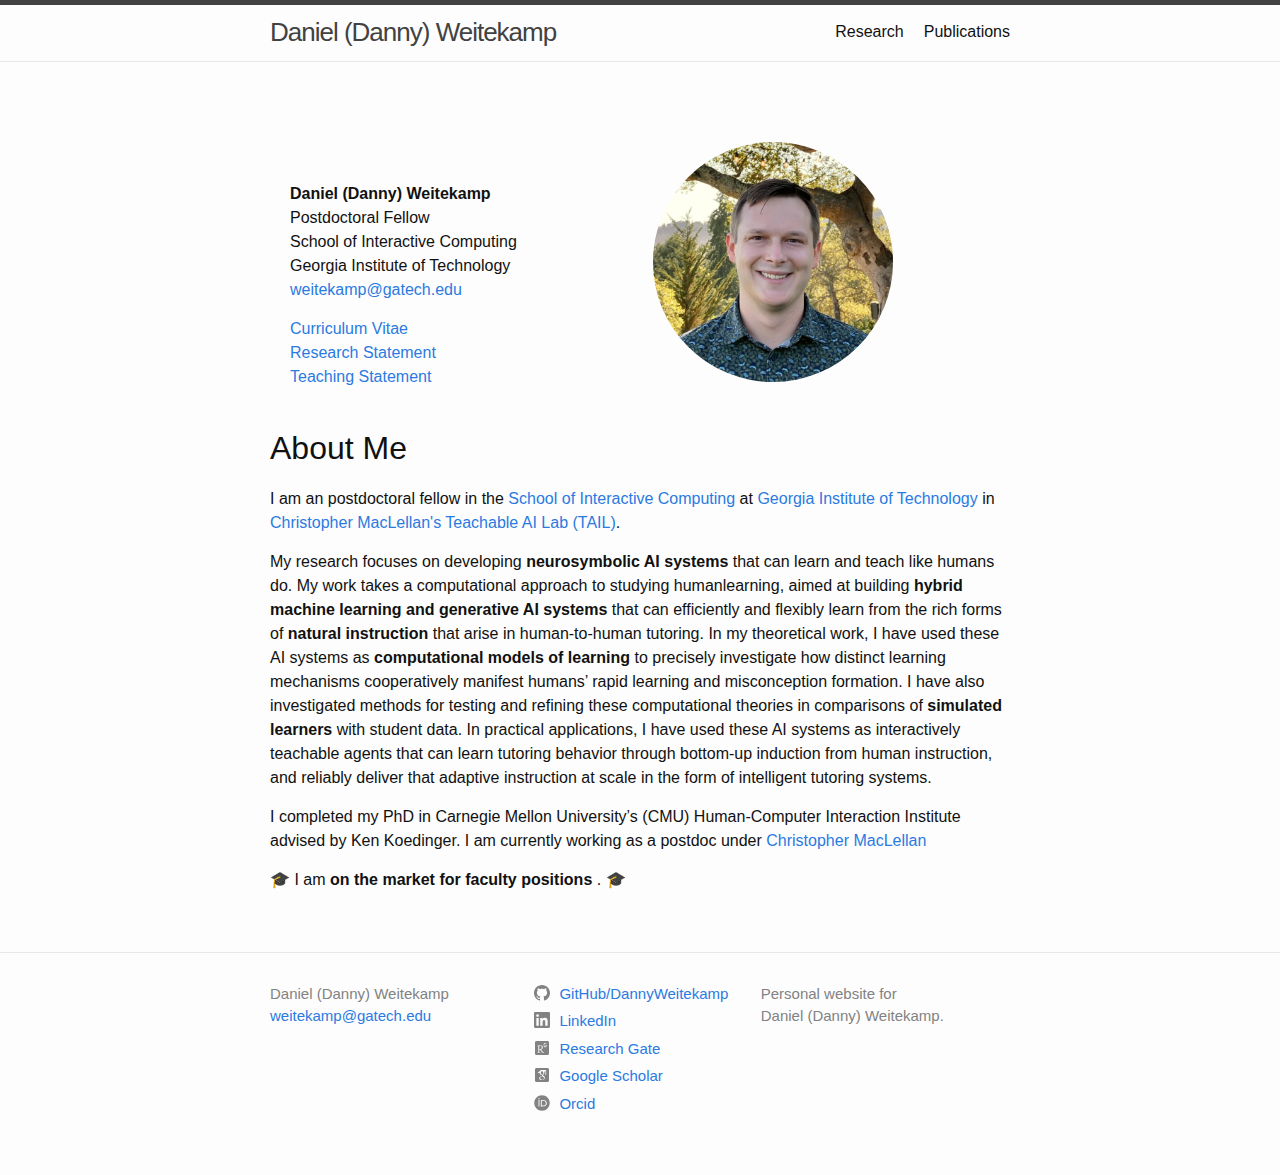
<file: index.html>
<!DOCTYPE html>
<html lang="en">

<head>
    <meta charset="utf-8">
    <meta http-equiv="X-UA-Compatible" content="IE=edge">
    <meta name="viewport" content="width=device-width, initial-scale=1">
    <!-- Begin Jekyll SEO tag v2.8.0 -->
    <title>Daniel (Danny) Weitekamp | Personal website for Daniel (Danny) Weitekamp.</title>
    <meta name="generator" content="Jekyll v3.10.0" />
    <meta property="og:title" content="Daniel (Danny) Weitekamp" />
    <meta property="og:locale" content="en_US" />
    <meta name="description" content="Personal website for Daniel (Danny) Weitekamp." />
    <meta property="og:description" content="Personal website for Daniel (Danny) Weitekamp." />
    <link rel="canonical" href="https://dweitekamp.com/" />
    <meta property="og:url" content="https://dweitekamp.com/" />
    <meta property="og:site_name" content="Daniel (Danny) Weitekamp" />
    <meta property="og:type" content="website" />
    <meta property="og:image" content="https://dweitekamp.com/personal/danny_profile.jpg" />
    <meta name="twitter:card" content="summary" />
    <meta property="twitter:title" content="Daniel (Danny) Weitekamp" />
    <script type="application/ld+json">
    { "@context": "https://schema.org", "@type": "WebSite", "description": "Personal website for Daniel (Danny) Weitekamp.", "headline": "Daniel (Danny) Weitekamp", "name": "Daniel (Danny) Weitekamp", "url": "https://dweitekamp.com/" }
    </script>
    <!-- End Jekyll SEO tag -->
    <link rel="apple-touch-icon" sizes="180x180" href="/apple-icon.png">
    <link rel="icon" type="image/png" sizes="32x32" href="/favicon-32x32.png">
    <link rel="icon" type="image/png" sizes="16x16" href="/favicon-16x16.png">
    <link rel="manifest" href="/site.webmanifest">
    <meta name="msapplication-TileColor" content="#da532c">
    <meta name="theme-color" content="#ffffff">
    <link rel="stylesheet" href="/assets/css/academicons.min.css" />
    <link rel="stylesheet" href="/assets/css/style.css">
    <link type="application/atom+xml" rel="alternate" href="https://dweitekamp.com/feed.xml" title="Daniel (Danny) Weitekamp" />
    <script>
        if(!(window.doNotTrack === "1" || navigator.doNotTrack === "1" || navigator.doNotTrack === "yes" || navigator.msDoNotTrack === "1")) {
  (function(i,s,o,g,r,a,m){i['GoogleAnalyticsObject']=r;i[r]=i[r]||function(){
  (i[r].q=i[r].q||[]).push(arguments)},i[r].l=1*new Date();a=s.createElement(o),
  m=s.getElementsByTagName(o)[0];a.async=1;a.src=g;m.parentNode.insertBefore(a,m)
  })(window,document,'script','https://www.google-analytics.com/analytics.js','ga');

  ga('create', 'UA-15912001-1', 'auto');
  ga('send', 'pageview');
}
</script>
</head>

<body>
    <header class="site-header" role="banner">
        <div class="wrapper"><a class="site-title" rel="author" href="/">Daniel (Danny) Weitekamp</a>
            <nav class="site-nav">
                <input type="checkbox" id="nav-trigger" class="nav-trigger" />
                <label for="nav-trigger">
                    <span class="menu-icon">
                        <svg viewBox="0 0 18 15" width="18px" height="15px">
                            <path d="M18,1.484c0,0.82-0.665,1.484-1.484,1.484H1.484C0.665,2.969,0,2.304,0,1.484l0,0C0,0.665,0.665,0,1.484,0 h15.032C17.335,0,18,0.665,18,1.484L18,1.484z M18,7.516C18,8.335,17.335,9,16.516,9H1.484C0.665,9,0,8.335,0,7.516l0,0 c0-0.82,0.665-1.484,1.484-1.484h15.032C17.335,6.031,18,6.696,18,7.516L18,7.516z M18,13.516C18,14.335,17.335,15,16.516,15H1.484 C0.665,15,0,14.335,0,13.516l0,0c0-0.82,0.665-1.483,1.484-1.483h15.032C17.335,12.031,18,12.695,18,13.516L18,13.516z" />
                        </svg>
                    </span>
                </label>
                <div class="trigger"><a class="page-link" href="https://scholar.google.com/citations?user=wyx3szYAAAAJ">Research</a><a class="page-link" href="/publications.html">Publications</a></div>
            </nav>
        </div>
    </header>
    <main class="page-content" aria-label="Content">
        <div class="wrapper">
            <article class="post">
                <header class="post-header">
                    <h1 class="post-title"></h1>
                </header>
                <div class="post-content">
                    
                    <div class="left push_top margin-20">
                        <p><strong>Daniel (Danny) Weitekamp</strong><br />
                            Postdoctoral Fellow <br />
                            School of Interactive Computing<br />
                            Georgia Institute of Technology<br />
                            <a href="mailto:weitekamp@gatech.edu">weitekamp@gatech.edu</a></p>
                            <p>
                               <a href="/media/weitekamp_cv.pdf">Curriculum Vitae</a><br/>
                               <a href="/media/weitekamp_research_statement.pdf">Research Statement</a><br/>
                               <a href="/media/weitekamp_teaching_statement.pdf">Teaching Statement</a>
                           </p>
                    </div>
                    <div class="centering">
                    <p><img src="/personal/danny_profile.jpg" alt="Danny's Profile  Picture" class="profile-pic round-img margin-20" /></p>
                    </div>
                    <div style="clear: both;"></div>
                    <h1 id="about-me">About Me</h1>
                    <p>I am an postdoctoral fellow in the <a href="https://www.ic.gatech.edu">School of Interactive Computing</a> at
                        <a href="https://www.gatech.edu">Georgia Institute of Technology</a> in <a href="https://chrismaclellan.com/"> Christopher MacLellan's </a> <a href="https://tail.cc.gatech.edu/">Teachable AI Lab
                            (TAIL)</a>. 

                    <p>
                    My research focuses on developing <b> neurosymbolic AI systems </b> that can learn and teach like humans do. My work takes a computational approach to studying humanlearning, aimed at building <b> hybrid machine learning and generative AI systems</b> that can efficiently and flexibly learn from the rich forms of <b> natural instruction </b> that arise in human-to-human tutoring. In my theoretical work, I have used these AI systems as <b>computational models of learning </b> to precisely investigate how distinct learning mechanisms cooperatively manifest humans’ rapid learning and misconception formation. I have also investigated methods for testing and refining these computational theories in comparisons of <b> simulated learners </b> with student data. In practical applications, I have used these AI systems as interactively teachable agents that can learn tutoring behavior through bottom-up induction from human instruction, and reliably deliver that adaptive instruction at scale in the form of intelligent tutoring systems.
                    </p>

                   </p>

                    <p>
                    I completed my PhD in Carnegie Mellon University’s (CMU) Human-Computer Interaction Institute advised by Ken Koedinger. I am currently working as a postdoc under <a href="https://chrismaclellan.com/"> Christopher MacLellan </a> 
                    </p>

                    <p>
                    🎓 I am <b>on the market for faculty positions </b>. 🎓
                    </p>

                </div>
            </article>
        </div>
    </main>
    <footer class="site-footer h-card">
        <data class="u-url" href="/"></data>
        <div class="wrapper">
            <div class="footer-col-wrapper">
                <div class="footer-col footer-col-1">
                    <ul class="contact-list">
                        <li class="p-name">Daniel (Danny) Weitekamp</li>
                        <li><a class="u-email" href="mailto:weitekamp@gatech.edu">weitekamp@gatech.edu</a></li>
                    </ul>
                </div>
                <div class="footer-col footer-col-2">
                    <ul class="social-media-list">
                        <li><a href="https://github.com/DannyWeitekamp"><svg class="svg-icon grey">
                                    <use xlink:href="/assets/svg/minima-social-icons.svg#github"></use>
                                </svg> <span class="username">GitHub/DannyWeitekamp</span></a></li>
                        <li><a href="https://www.linkedin.com/in/daniel-weitekamp-006518112/"><svg class="svg-icon grey">
                                    <use xlink:href="/assets/svg/minima-social-icons.svg#linkedin"></use>
                                </svg> <span class="username">LinkedIn</span></a></li>
                        <li><a href="https://www.researchgate.net/profile/Daniel-Weitekamp">
                            <svg class="svg-icon grey" viewBox="0 0 448 512">
                                <path d="M 48 32 C 21.5 32 0 53.5 0 80 L 0 432 C 0 458.5 21.5 480 48 480 L 400 480 C 426.5 480 448 458.5 448 432 L 448 80 C 448 53.5 426.5 32 400 32 L 48 32 z M 325.20117 96 C 330.82804 96 335.93243 96.651372 340.45898 97.980469 C 344.93467 99.29777 348.94834 101.11477 352.49023 103.44141 C 355.98128 105.74336 359.00097 108.45416 361.49414 111.52344 C 364.05137 114.60451 366.10872 117.8918 367.7207 121.42188 C 368.34658 122.54654 368.1698 123.44247 367.17188 124.06836 L 353.27148 129.7832 C 352.09419 130.41051 351.26481 130.09098 350.61133 128.84961 C 347.4923 123.0695 344.83123 119.2734 340.45898 116.51172 C 336.03447 113.76185 331.94086 112.45703 325.20117 112.45703 C 317.87355 112.45703 314.59971 113.9142 310.00977 117.20117 C 305.45673 120.42368 302.11969 124.47694 300.15039 130.65234 C 299.75509 131.76552 299.39606 133.14769 298.97461 134.77148 C 298.62908 136.4214 298.34785 138.44168 298.16992 140.80664 C 297.99038 143.17268 297.82317 146.1016 297.66992 149.55469 C 297.56787 153.0078 297.51758 157.20137 297.51758 162.06055 C 297.51758 166.94478 297.56786 171.13868 297.66992 174.5918 C 297.82327 178.03162 297.99053 180.96013 298.16992 183.32617 C 298.34783 185.71726 298.62908 187.72549 298.97461 189.38867 C 299.39641 190.98738 299.75509 192.3661 300.15039 193.49219 C 302.11969 199.64289 304.93311 203.00606 309.07617 205.70508 C 313.16841 208.4417 317.87355 210.41211 325.20117 210.41211 C 331.71062 210.41211 337.66996 208.55732 341.55664 205.73047 C 345.40647 202.90468 348.60259 199.17139 350.03516 194.06836 C 350.6625 191.91967 351.46763 189.24603 352.01758 185.97266 C 352.51636 182.69897 352.51758 179.23534 352.51758 174.45312 C 352.51758 173.69762 352.09388 173.3125 351.39062 173.3125 L 329.12695 173.3125 C 327.87376 173.3125 327.25977 172.7001 327.25977 171.44727 L 327.25977 158.68555 C 327.25977 157.41946 327.87376 156.80469 329.12695 156.80469 L 369.98438 156.80469 C 371.26371 156.80469 371.86523 157.41911 371.86523 158.68555 L 371.86523 169.5918 C 371.86523 175.37192 371.86484 180.73178 371.26367 185.69336 C 370.68758 190.65496 369.90853 194.94977 368.92383 198.08203 C 365.80339 207.89137 360.85476 214.8745 353.27148 220.07812 C 345.66207 225.32118 335.85368 228.14648 325.20117 228.14648 C 314.25539 228.14648 305.03638 225.62955 297.51758 220.62891 C 289.9855 215.56528 284.59997 208.13333 281.31445 198.19727 C 280.68713 196.3182 280.20261 194.3877 279.83203 192.36719 C 279.4482 190.35994 279.10141 188.019 278.79492 185.32031 C 278.47552 182.5966 278.27128 179.40138 278.14453 175.62891 C 278.01631 171.88256 277.96484 167.30393 277.96484 162.06055 C 277.96484 156.7914 278.01659 152.27876 278.14453 148.51953 C 278.27168 144.74705 278.47552 141.5101 278.79492 138.8125 C 279.10141 136.12674 279.4482 133.77484 279.83203 131.76758 C 280.20261 129.74708 280.68909 127.82829 281.31641 125.94922 C 284.60193 116.01316 289.9855 108.54511 297.51758 103.53125 C 305.03642 98.518462 314.25539 96 325.20117 96 z M 173.52734 173.8125 C 217.09601 173.8125 250.33008 193.67089 250.33008 236.45898 C 250.33008 265.48697 227.41412 294.54191 196.46875 301.7793 C 215.20225 335.0277 237.7209 364.44058 254.54883 382.75195 C 264.4473 393.45532 278.19453 403.01953 291.94141 403.01953 L 291.94141 412.93164 C 287.74856 414.86159 280.88088 416 274.39648 416 C 252.23637 416 234.67781 407.22664 223.19531 393.45508 C 210.61105 378.95271 188.44983 347.61039 165.15039 305.98633 C 152.89914 305.98633 144.88164 305.98606 135.71289 305.21875 L 135.71289 369.00391 C 135.71289 392.7001 141.08505 397.67521 151.39062 399.17188 L 171.26367 401.88086 L 171.26367 412.93164 C 161.71108 412.56105 139.54998 411.80469 122.36328 411.80469 C 104.39603 411.80469 86.441431 412.56105 76.134766 412.93164 L 76.134766 401.88086 L 90.636719 399.17188 C 100.61111 397.27953 106.28906 392.7001 106.28906 369.00391 L 106.28906 218.50586 C 106.28906 194.79824 100.61076 190.24462 90.636719 188.32617 L 76.134766 185.66602 L 76.134766 174.58008 C 85.661226 174.95066 100.95604 174.94922 116.26367 174.94922 C 133.04039 174.94922 151.00846 173.8125 173.52734 173.8125 z M 166.66016 190.99805 C 156.34026 190.99805 144.52429 190.9983 135.71289 191.76562 L 135.71289 287.61133 C 144.52429 288.44166 150.22826 288.78711 163.2207 288.78711 C 197.2364 288.78711 217.84961 268.54435 217.84961 238.36523 C 217.84961 207.82875 198.76959 190.99805 166.66016 190.99805 z"/>
                            </svg> 
                            <span class="username">Research Gate</span>
                        </a></li>

                        <li><a href="https://scholar.google.com/citations?user=wyx3szYAAAAJ">
                          <svg class="svg-icon grey" viewBox="0 0 448 512">
                            <path d="M 48 32 C 21.5 32 0 53.5 0 80 L 0 432 C 0 458.5 21.5 480 48 480 L 400 480 C 426.5 480 448 458.5 448 432 L 448 80 C 448 53.5 426.5 32 400 32 L 48 32 z M 188.69531 96 L 366.93555 96 L 350.46484 108.85938 L 350.46484 131.55273 C 356.58074 132.33805 355.93359 136.01292 355.93359 140.41016 L 355.93359 247.63281 C 355.93359 252.59844 351.87154 256.66211 346.90625 256.66211 L 343.58203 256.66211 C 338.6164 256.66211 334.55273 252.59808 334.55273 247.63281 L 334.55273 140.41016 C 334.55273 136.00235 333.91278 132.32357 340.07422 131.54883 L 340.07422 117.2832 L 292.65039 156.17578 C 293.19834 157.19151 293.71814 157.84328 294.21289 158.69531 C 298.37973 166.07266 300.50195 175.2445 300.50195 186.45508 C 300.50195 195.04833 299.06991 202.77005 296.16602 209.58594 C 293.2752 216.4033 289.75942 221.97045 285.6582 226.25977 C 281.55701 230.56406 277.44275 234.49591 273.32812 238.03711 C 269.21486 241.58524 265.69906 245.28375 262.82031 249.125 C 259.91892 252.95314 258.47266 256.91247 258.47266 261.01367 C 258.47266 265.12181 260.3486 269.29452 264.08594 273.5 C 267.8098 277.7186 272.39123 281.80635 277.80859 285.84375 C 283.23797 289.85418 288.65493 294.30653 294.07227 299.15039 C 299.50131 303.98623 304.05933 310.21146 307.7832 317.77148 C 311.53367 325.35666 313.4082 333.7088 313.4082 342.88867 C 313.4082 354.99795 310.32064 365.93466 304.16211 375.66797 C 297.99007 385.36114 289.94334 393.09684 280.06055 398.76758 C 270.15151 404.47697 259.55333 408.77389 248.25195 411.67773 C 236.92398 414.55506 225.68694 416 214.46289 416 C 207.37866 416 200.23024 415.4525 193.04102 414.33398 C 185.82883 413.21398 178.60279 411.2357 171.32422 408.44922 C 164.03255 405.64267 157.57316 402.19843 151.97461 398.05859 C 146.36256 393.96392 141.84477 388.67686 138.38086 382.23828 C 134.91694 375.79976 133.19727 368.55971 133.19727 360.51953 C 133.19727 350.9809 135.85421 342.13421 141.17969 333.88477 C 146.50481 325.69549 153.56199 318.85925 162.33789 313.44336 C 177.65114 303.91787 201.67434 298.03206 234.36914 295.80664 C 226.89588 286.46381 223.14648 277.66689 223.14648 269.4375 C 223.14648 264.75479 224.36834 259.73766 226.79102 254.32031 C 222.8845 254.86718 218.86242 255.17383 214.75977 255.17383 C 197.19704 255.17383 182.36436 249.46431 170.32031 237.9668 C 158.27629 226.48824 152.26172 212.1206 152.26172 194.75 C 152.26172 192.93401 152.31391 191.33134 152.44336 189.56055 L 81.064453 189.56055 L 188.69531 96 z M 220.07422 134.33398 C 208.8753 134.33398 200.28236 138.36304 194.29297 146.4043 C 188.30507 154.42442 185.30859 164.13895 185.30859 175.55078 C 185.30859 185.27059 186.9492 195.16722 190.23047 205.25781 C 193.49857 215.34329 198.8517 224.34729 206.35156 232.2832 C 213.8248 240.23914 222.52348 244.20898 232.40625 244.20898 C 243.42216 244.20898 252.02911 240.51954 258.20117 233.13672 C 264.34622 225.76629 267.43164 216.46329 267.43164 205.25781 C 267.43164 195.71264 265.80524 185.72081 262.53711 175.27148 C 259.28103 164.80901 253.85206 155.36886 246.27344 146.96484 C 238.7211 138.53274 229.97011 134.33398 220.07422 134.33398 z M 238.5918 306.41406 C 230.55711 306.41406 222.65275 307.12634 214.89258 308.54492 C 207.13241 309.92488 199.47583 312.25478 191.92383 315.54297 C 184.34522 318.81255 178.22564 323.61796 173.56445 329.97266 C 168.87661 336.31933 166.54492 343.79435 166.54492 352.39453 C 166.54492 360.59035 168.60405 367.90081 172.71875 374.26758 C 176.8214 380.59526 182.2367 385.55152 188.96875 389.09961 C 195.70076 392.65432 202.7576 395.33574 210.12695 397.09961 C 217.50975 398.85145 225.02377 399.76367 232.67969 399.76367 C 247.82231 399.76367 260.85547 396.35252 271.79297 389.53516 C 282.70351 382.71926 288.17383 372.1931 288.17383 357.98633 C 288.17383 354.99821 287.75694 352.05432 286.93555 349.18359 C 286.07694 346.2797 285.2319 343.79439 284.39844 341.73047 C 283.56499 339.70522 281.97671 337.26317 279.63281 334.45117 C 277.302 331.63256 275.51712 329.54862 274.31836 328.16211 C 273.09446 326.73003 270.80621 324.68508 267.43164 321.98242 C 264.08738 319.26867 261.95132 317.57694 261 316.95117 L 260.99805 316.95117 C 260.06034 316.29355 257.62635 314.51567 253.70703 311.63086 C 249.78813 308.72002 247.64052 307.17679 247.26172 306.99414 C 245.20436 306.62337 242.31565 306.41406 238.5918 306.41406 z "/>
                          </svg> 
                          <span class="username">Google Scholar</span></a>
                        </li>
                        <li><a href="https://orcid.org/0000-0003-0079-8000">
                          <svg class="svg-icon grey" viewBox="0 0 512 512">
                            <path d="m 336.6206,194.53756 c -7.12991,-3.32734 -13.8671,-5.55949 -20.25334,-6.61343 -6.36534,-1.09517 -16.57451,-1.61223 -30.71059,-1.61223 h -36.70409 v 152.74712 h 37.63425 c 14.6735,0 26.08126,-1.01267 34.22385,-3.01709 8.14259,-2.00442 14.92159,-4.52592 20.35674,-7.62608 5.43519,-3.07925 10.416,-6.8615 14.94192,-11.38742 14.4876,-14.71475 21.74129,-33.27334 21.74129,-55.7176 0,-22.05151 -7.44016,-40.05177 -22.34085,-53.98159 -5.49732,-5.16674 -11.82143,-9.44459 -18.88918,-12.79281 z M 255.99999,8.0000031 C 119.02153,8.0000031 8.0000034,119.04185 8.0000034,255.99998 8.0000034,392.95812 119.02153,504 255.99999,504 392.97849,504 504,392.95812 504,255.99998 504,119.04185 392.97849,8.0000031 255.99999,8.0000031 Z M 173.66372,365.51268 H 144.27546 V 160.1481 h 29.38826 z M 158.94954,138.69619 c -11.13935,0 -20.21208,-9.01056 -20.21208,-20.21208 0,-11.11841 9.05183,-20.191181 20.21208,-20.191181 11.18058,0 20.23244,9.051831 20.23244,20.191181 -0.0219,11.22184 -9.05186,20.21208 -20.23244,20.21208 z m 241.3866,163.59715 c -5.29051,12.54475 -12.83407,23.58066 -22.65053,33.08742 -9.98203,9.83734 -21.59659,17.19443 -34.84378,22.19616 -7.74983,3.01709 -14.83852,5.06335 -21.30725,6.11726 -6.4891,1.01267 -18.82759,1.50883 -37.07593,1.50883 H 219.5033 V 160.1481 h 69.23318 c 27.96195,0 50.03378,4.1541 66.31951,12.54476 16.26485,8.36977 29.18144,20.72859 38.79164,36.97254 9.61013,16.26483 14.4254,34.01757 14.4254,53.19607 0.0227,13.76426 -2.66619,26.90802 -7.93576,39.43187 z"/>
                          </svg> 
                          <span class="username">Orcid</span></a>
                        </li>
                    </ul>
                </div>
                <div class="footer-col footer-col-3">
                    <p>Personal website for <br/> Daniel (Danny) Weitekamp.</p>
                </div>
            </div>
        </div>
    </footer>
</body>

</html>
</file>
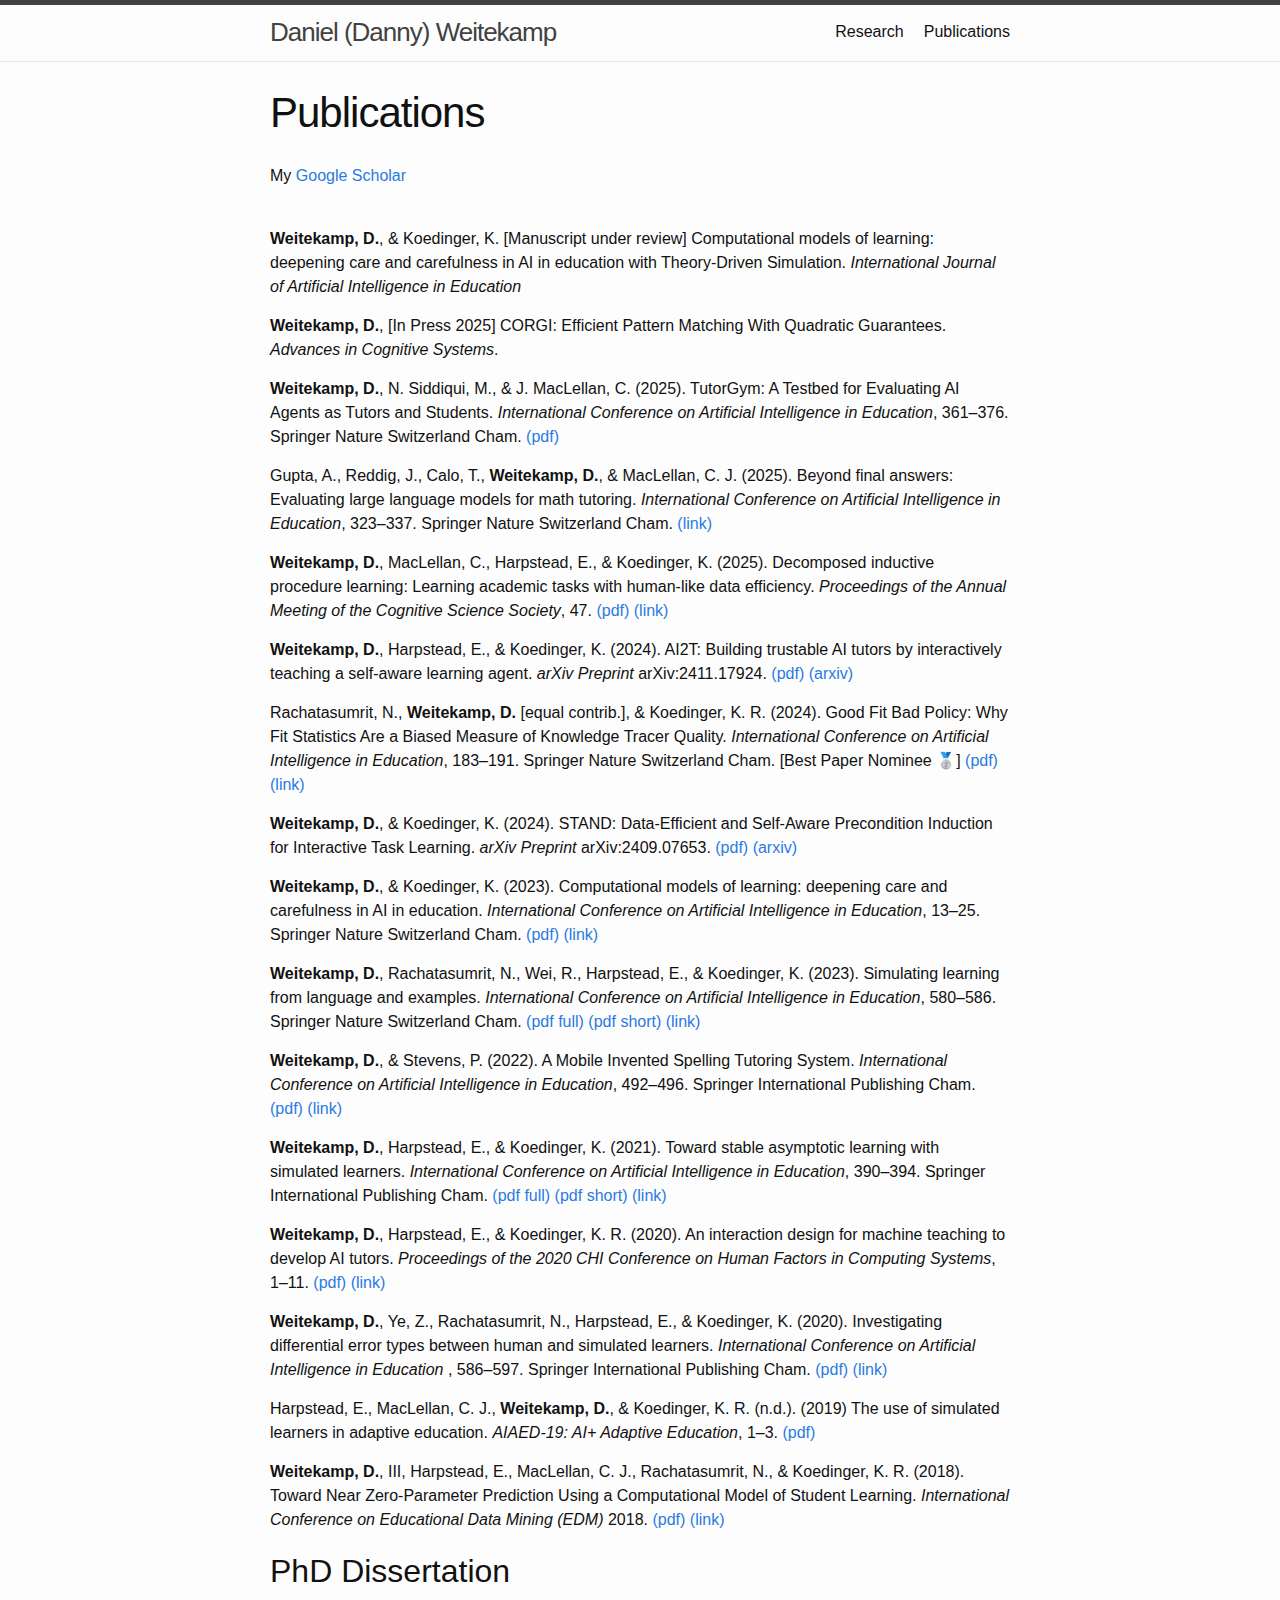
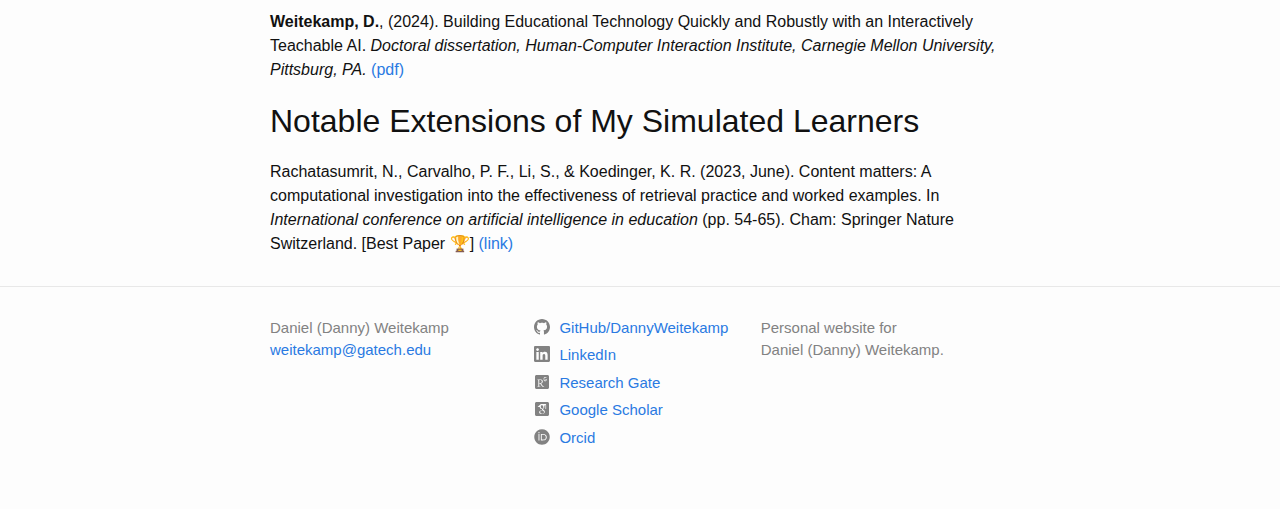
<file: publications.html>
<!DOCTYPE html>
<html lang="en"><head>
  <meta charset="utf-8">
  <meta http-equiv="X-UA-Compatible" content="IE=edge">
  <meta name="viewport" content="width=device-width, initial-scale=1"><!-- Begin Jekyll SEO tag v2.8.0 -->
<title>Publications | Daniel (Danny) Weitekamp</title>
<meta name="generator" content="Jekyll v3.10.0" />
<meta property="og:title" content="Publications" />
<meta property="og:locale" content="en_US" />
<meta name="description" content="Personal website for Daniel (Danny) Weitekamp and blog about HCI, AI, ML, and Educational Technology." />
<meta property="og:description" content="Personal website for Daniel (Danny) Weitekamp and blog about HCI, AI, ML, and Educational Technology." />
<link rel="canonical" href="https://dweitekamp.com/publications.html" />
<meta property="og:url" content="https://dweitekamp.com/publications.html" />
<meta property="og:site_name" content="Daniel (Danny) Weitekamp" />
<meta property="og:type" content="website" />
<meta property="og:image" content="https://dweitekamp.com/personal/danny_profile.jpg" />
<meta name="twitter:card" content="summary" />
<meta property="twitter:title" content="Publications" />
<script type="application/ld+json">
{"@context":"https://schema.org","@type":"WebPage","description":"Personal website for Daniel (Danny) Weitekamp.","headline":"Publications","url":"https://dweitekamp.com/publications.html"}</script>
<!-- End Jekyll SEO tag -->
<link rel="apple-touch-icon" sizes="180x180" href="/apple-touch-icon.png">
  <link rel="icon" type="image/png" sizes="32x32" href="/favicon-32x32.png">
  <link rel="icon" type="image/png" sizes="16x16" href="/favicon-16x16.png">
  <link rel="manifest" href="/site.webmanifest">
  <meta name="msapplication-TileColor" content="#da532c">
  <meta name="theme-color" content="#ffffff">
  <link rel="stylesheet" href="/assets/css/academicons.min.css"/>

  <link rel="stylesheet" href="/assets/css/style.css"><link type="application/atom+xml" rel="alternate" href="https://dweitekamp.com/feed.xml" title="Daniel (Danny) Weitekamp" /><script>
if(!(window.doNotTrack === "1" || navigator.doNotTrack === "1" || navigator.doNotTrack === "yes" || navigator.msDoNotTrack === "1")) {
  (function(i,s,o,g,r,a,m){i['GoogleAnalyticsObject']=r;i[r]=i[r]||function(){
  (i[r].q=i[r].q||[]).push(arguments)},i[r].l=1*new Date();a=s.createElement(o),
  m=s.getElementsByTagName(o)[0];a.async=1;a.src=g;m.parentNode.insertBefore(a,m)
  })(window,document,'script','https://www.google-analytics.com/analytics.js','ga');

  ga('create', 'UA-15912001-1', 'auto');
  ga('send', 'pageview');
}
</script>
  
</head>
<body>
  <header class="site-header" role="banner">
    <div class="wrapper"><a class="site-title" rel="author" href="/">Daniel (Danny) Weitekamp</a>
        <nav class="site-nav">
            <input type="checkbox" id="nav-trigger" class="nav-trigger" />
            <label for="nav-trigger">
                <span class="menu-icon">
                    <svg viewBox="0 0 18 15" width="18px" height="15px">
                        <path d="M18,1.484c0,0.82-0.665,1.484-1.484,1.484H1.484C0.665,2.969,0,2.304,0,1.484l0,0C0,0.665,0.665,0,1.484,0 h15.032C17.335,0,18,0.665,18,1.484L18,1.484z M18,7.516C18,8.335,17.335,9,16.516,9H1.484C0.665,9,0,8.335,0,7.516l0,0 c0-0.82,0.665-1.484,1.484-1.484h15.032C17.335,6.031,18,6.696,18,7.516L18,7.516z M18,13.516C18,14.335,17.335,15,16.516,15H1.484 C0.665,15,0,14.335,0,13.516l0,0c0-0.82,0.665-1.483,1.484-1.483h15.032C17.335,12.031,18,12.695,18,13.516L18,13.516z" />
                    </svg>
                </span>
            </label>
            <div class="trigger"><a class="page-link" href="https://scholar.google.com/citations?user=wyx3szYAAAAJ">Research</a><a class="page-link" href="/publications.html">Publications</a></div>
        </nav>
    </div>
</header>

<main class="page-content" aria-label="Content">
<div class="wrapper">
  <article class="post">

  <header class="post-header">
    <h1 class="post-title">Publications</h1>
  </header>

  <p> My <a href="https://scholar.google.com/citations?user=wyx3szYAAAAJ">Google Scholar</a></br></br></p>



<p><strong>Weitekamp, D.</strong>, & Koedinger, K. [Manuscript under review]
 Computational models of learning: deepening care and carefulness in AI in education with Theory-Driven Simulation. 
 <em>International Journal of Artificial Intelligence in Education</em>

</p> 


<p><strong>Weitekamp, D.</strong>, [In Press 2025]
  CORGI: Efficient Pattern Matching With Quadratic Guarantees. 
  <em>Advances in Cognitive Systems</em>.
</p>


<p><strong>Weitekamp, D.</strong>, N. Siddiqui, M., & J. MacLellan, C. (2025). 
  TutorGym: A Testbed for Evaluating AI Agents as Tutors and Students. 
  <em>International Conference on Artificial Intelligence in Education</em>, 361–376. Springer Nature Switzerland Cham.
  <a href="/media/publications/tutorgym-2025.pdf">(pdf)</a>
</p>


<p>Gupta, A., Reddig, J., Calo, T., <strong>Weitekamp, D.</strong>, & MacLellan, C. J. (2025). 
  Beyond final answers: Evaluating large language models for math tutoring. 
  <em>International Conference on Artificial Intelligence in Education</em>, 323–337. Springer Nature Switzerland Cham.
  <a href="https://link.springer.com/chapter/10.1007/978-3-031-98414-3_23">(link)</a>
</p>



<p><strong>Weitekamp, D.</strong>, MacLellan, C., Harpstead, E., & Koedinger, K. (2025). 
  Decomposed inductive procedure learning: Learning academic tasks with human-like data efficiency. 
  <em>Proceedings of the Annual Meeting of the Cognitive Science Society</em>, 47.
  <a href="/media/publications/dipl-2025.pdf">(pdf)</a>
  <a href="https://escholarship.org/uc/item/1jm3s1s3">(link)</a>
</p>


<p><strong>Weitekamp, D.</strong>, Harpstead, E., & Koedinger, K. (2024). 
  AI2T: Building trustable AI tutors by interactively teaching a self-aware learning agent. 
  <em>arXiv Preprint</em> arXiv:2411.17924.
  <a href="/media/publications/ai2t-2025.pdf">(pdf)</a>
  <a href="https://arxiv.org/abs/2411.17924">(arxiv)</a>
</p>


<p>Rachatasumrit, N., <strong>Weitekamp, D.</strong> [equal contrib.], & Koedinger, K. R. (2024). 
  Good Fit Bad Policy: Why Fit Statistics Are a Biased Measure of Knowledge Tracer Quality. 
  <em>International Conference on Artificial Intelligence in Education</em>, 183–191. Springer Nature Switzerland Cham. [Best Paper Nominee 🥈]
  <a href="/media/publications/good-fit-bad-policy-2024.pdf">(pdf)</a>
  <a href="https://link.springer.com/chapter/10.1007/978-3-031-64312-5_22">(link)</a>
</p>


<p><strong>Weitekamp, D.</strong>, & Koedinger, K. (2024). 
  STAND: Data-Efficient and Self-Aware Precondition Induction for Interactive Task Learning. 
  <em>arXiv Preprint</em> arXiv:2409.07653.
  <a href="/media/publications/stand-2024.pdf">(pdf)</a>
  <a href="https://arxiv.org/abs/2409.07653">(arxiv)</a>
</p>


<p><strong>Weitekamp, D.</strong>, & Koedinger, K. (2023). 
  Computational models of learning: deepening care and carefulness in AI in education. 
  <em>International Conference on Artificial Intelligence in Education</em>, 13–25. Springer Nature Switzerland Cham.
  <a href="/media/publications/comp-models-of-learning-2023.pdf">(pdf)</a>
  <a href="https://link.springer.com/chapter/10.1007/978-3-031-36336-8_2">(link)</a>
</p>


<p><strong>Weitekamp, D.</strong>, Rachatasumrit, N., Wei, R., Harpstead, E., & Koedinger, K. (2023). 
  Simulating learning from language and examples. 
  <em>International Conference on Artificial Intelligence in Education</em>, 580–586. Springer Nature Switzerland Cham.
  <a href="/media/publications/sim-lrn-language-example-full-2023.pdf">(pdf full)</a>
  <a href="/media/publications/sim-lrn-language-example-short-2023.pdf">(pdf short)</a>
  <a href="https://link.springer.com/chapter/10.1007/978-3-031-36336-8_90">(link)</a>
</p>


<p><strong>Weitekamp, D.</strong>, & Stevens, P. (2022). 
  A Mobile Invented Spelling Tutoring System. 
  <em>International Conference on Artificial Intelligence in Education</em>, 492–496. Springer International Publishing Cham.
  <a href="/media/publications/spelltacular-2022.pdf">(pdf)</a>
  <a href="https://link.springer.com/chapter/10.1007/978-3-031-11647-6_100">(link)</a>
</p>


<p><strong>Weitekamp, D.</strong>, Harpstead, E., & Koedinger, K. (2021). 
  Toward stable asymptotic learning with simulated learners. 
  <em>International Conference on Artificial Intelligence in Education</em>, 390–394. Springer International Publishing Cham.
  <a href="/media/publications/stable-asymptotic-full-2021.pdf">(pdf full)</a>
  <a href="/media/publications/stable-asymptotic-short-2021.pdf">(pdf short)</a>
  <a href="https://link.springer.com/chapter/10.1007/978-3-030-78270-2_69">(link)</a>
</p>


<p><strong>Weitekamp, D.</strong>, Harpstead, E., & Koedinger, K. R. (2020). 
  An interaction design for machine teaching to develop AI tutors. 
  <em>Proceedings of the 2020 CHI Conference on Human Factors in Computing Systems</em>, 1–11.
  <a href="/media/publications/interaction-chi-2020.pdf">(pdf)</a>
  <a href="https://dl.acm.org/doi/abs/10.1145/3313831.3376226">(link)</a>

</p>


<p><strong>Weitekamp, D.</strong>, Ye, Z., Rachatasumrit, N., Harpstead, E., & Koedinger, K. (2020). 
  Investigating differential error types between human and simulated learners. <em>International Conference on Artificial Intelligence in Education
  </em>, 586–597. Springer International Publishing Cham.
  <a href="/media/publications/differential-error-types-2020.pdf">(pdf)</a>
  <a href="https://link.springer.com/chapter/10.1007/978-3-030-52237-7_47">(link)</a>
</p>

<p>Harpstead, E., MacLellan, C. J., <strong>Weitekamp, D.</strong>, & Koedinger, K. R. (n.d.). (2019)
  The use of simulated learners in adaptive education. 
  <em>AIAED-19: AI+ Adaptive Education</em>, 1–3.
  <a href="/media/publications/use-of-simulated-learners-19.pdf">(pdf)</a>
</p>

<p><strong>Weitekamp, D.</strong>, III, Harpstead, E., MacLellan, C. J., Rachatasumrit, N., & Koedinger, K. R. (2018). 
  Toward Near Zero-Parameter Prediction Using a Computational Model of Student Learning. 
  <em>International Conference on Educational Data Mining (EDM)</em> 2018.
  <a href="/media/publications/near-zero-parameter-2018.pdf">(pdf)</a>
  <a href="https://eric.ed.gov/?id=ED599231">(link)</a>
</p>


<h1 id="dissertation">PhD Dissertation</h1>

<p><strong>Weitekamp, D.</strong>, (2024). 
  Building Educational Technology Quickly and Robustly with an Interactively Teachable AI. 
  <em>Doctoral dissertation, Human-Computer Interaction Institute, Carnegie Mellon University, Pittsburg, PA.</em>
  <a href="/media/publications/weitekamp-dissertation-2024.pdf">(pdf)</a>
</p>

<h1 id="extensions">Notable Extensions of My Simulated Learners</h1>

Rachatasumrit, N., Carvalho, P. F., Li, S., & Koedinger, K. R. (2023, June). Content matters: A computational investigation into the effectiveness of retrieval practice and worked examples. In <em>International conference on artificial intelligence in education</em> (pp. 54-65). Cham: Springer Nature Switzerland. [Best Paper 🏆]
<a href="https://link.springer.com/chapter/10.1007/978-3-031-36272-9_5">(link)</a>



  </div>
</article>
</div>
</main>

    <footer class="site-footer h-card">
        <data class="u-url" href="/"></data>
        <div class="wrapper">
            <div class="footer-col-wrapper">
                <div class="footer-col footer-col-1">
                    <ul class="contact-list">
                        <li class="p-name">Daniel (Danny) Weitekamp</li>
                        <li><a class="u-email" href="mailto:weitekamp@gatech.edu">weitekamp@gatech.edu</a></li>
                    </ul>
                </div>
                <div class="footer-col footer-col-2">
                    <ul class="social-media-list">
                        <li><a href="https://github.com/DannyWeitekamp"><svg class="svg-icon grey">
                                    <use xlink:href="/assets/svg/minima-social-icons.svg#github"></use>
                                </svg> <span class="username">GitHub/DannyWeitekamp</span></a></li>
                        <li><a href="https://www.linkedin.com/in/daniel-weitekamp-006518112/"><svg class="svg-icon grey">
                                    <use xlink:href="/assets/svg/minima-social-icons.svg#linkedin"></use>
                                </svg> <span class="username">LinkedIn</span></a></li>
                        <li><a href="https://www.researchgate.net/profile/Daniel-Weitekamp">
                            <svg class="svg-icon grey" viewBox="0 0 448 512">
                                <path d="M 48 32 C 21.5 32 0 53.5 0 80 L 0 432 C 0 458.5 21.5 480 48 480 L 400 480 C 426.5 480 448 458.5 448 432 L 448 80 C 448 53.5 426.5 32 400 32 L 48 32 z M 325.20117 96 C 330.82804 96 335.93243 96.651372 340.45898 97.980469 C 344.93467 99.29777 348.94834 101.11477 352.49023 103.44141 C 355.98128 105.74336 359.00097 108.45416 361.49414 111.52344 C 364.05137 114.60451 366.10872 117.8918 367.7207 121.42188 C 368.34658 122.54654 368.1698 123.44247 367.17188 124.06836 L 353.27148 129.7832 C 352.09419 130.41051 351.26481 130.09098 350.61133 128.84961 C 347.4923 123.0695 344.83123 119.2734 340.45898 116.51172 C 336.03447 113.76185 331.94086 112.45703 325.20117 112.45703 C 317.87355 112.45703 314.59971 113.9142 310.00977 117.20117 C 305.45673 120.42368 302.11969 124.47694 300.15039 130.65234 C 299.75509 131.76552 299.39606 133.14769 298.97461 134.77148 C 298.62908 136.4214 298.34785 138.44168 298.16992 140.80664 C 297.99038 143.17268 297.82317 146.1016 297.66992 149.55469 C 297.56787 153.0078 297.51758 157.20137 297.51758 162.06055 C 297.51758 166.94478 297.56786 171.13868 297.66992 174.5918 C 297.82327 178.03162 297.99053 180.96013 298.16992 183.32617 C 298.34783 185.71726 298.62908 187.72549 298.97461 189.38867 C 299.39641 190.98738 299.75509 192.3661 300.15039 193.49219 C 302.11969 199.64289 304.93311 203.00606 309.07617 205.70508 C 313.16841 208.4417 317.87355 210.41211 325.20117 210.41211 C 331.71062 210.41211 337.66996 208.55732 341.55664 205.73047 C 345.40647 202.90468 348.60259 199.17139 350.03516 194.06836 C 350.6625 191.91967 351.46763 189.24603 352.01758 185.97266 C 352.51636 182.69897 352.51758 179.23534 352.51758 174.45312 C 352.51758 173.69762 352.09388 173.3125 351.39062 173.3125 L 329.12695 173.3125 C 327.87376 173.3125 327.25977 172.7001 327.25977 171.44727 L 327.25977 158.68555 C 327.25977 157.41946 327.87376 156.80469 329.12695 156.80469 L 369.98438 156.80469 C 371.26371 156.80469 371.86523 157.41911 371.86523 158.68555 L 371.86523 169.5918 C 371.86523 175.37192 371.86484 180.73178 371.26367 185.69336 C 370.68758 190.65496 369.90853 194.94977 368.92383 198.08203 C 365.80339 207.89137 360.85476 214.8745 353.27148 220.07812 C 345.66207 225.32118 335.85368 228.14648 325.20117 228.14648 C 314.25539 228.14648 305.03638 225.62955 297.51758 220.62891 C 289.9855 215.56528 284.59997 208.13333 281.31445 198.19727 C 280.68713 196.3182 280.20261 194.3877 279.83203 192.36719 C 279.4482 190.35994 279.10141 188.019 278.79492 185.32031 C 278.47552 182.5966 278.27128 179.40138 278.14453 175.62891 C 278.01631 171.88256 277.96484 167.30393 277.96484 162.06055 C 277.96484 156.7914 278.01659 152.27876 278.14453 148.51953 C 278.27168 144.74705 278.47552 141.5101 278.79492 138.8125 C 279.10141 136.12674 279.4482 133.77484 279.83203 131.76758 C 280.20261 129.74708 280.68909 127.82829 281.31641 125.94922 C 284.60193 116.01316 289.9855 108.54511 297.51758 103.53125 C 305.03642 98.518462 314.25539 96 325.20117 96 z M 173.52734 173.8125 C 217.09601 173.8125 250.33008 193.67089 250.33008 236.45898 C 250.33008 265.48697 227.41412 294.54191 196.46875 301.7793 C 215.20225 335.0277 237.7209 364.44058 254.54883 382.75195 C 264.4473 393.45532 278.19453 403.01953 291.94141 403.01953 L 291.94141 412.93164 C 287.74856 414.86159 280.88088 416 274.39648 416 C 252.23637 416 234.67781 407.22664 223.19531 393.45508 C 210.61105 378.95271 188.44983 347.61039 165.15039 305.98633 C 152.89914 305.98633 144.88164 305.98606 135.71289 305.21875 L 135.71289 369.00391 C 135.71289 392.7001 141.08505 397.67521 151.39062 399.17188 L 171.26367 401.88086 L 171.26367 412.93164 C 161.71108 412.56105 139.54998 411.80469 122.36328 411.80469 C 104.39603 411.80469 86.441431 412.56105 76.134766 412.93164 L 76.134766 401.88086 L 90.636719 399.17188 C 100.61111 397.27953 106.28906 392.7001 106.28906 369.00391 L 106.28906 218.50586 C 106.28906 194.79824 100.61076 190.24462 90.636719 188.32617 L 76.134766 185.66602 L 76.134766 174.58008 C 85.661226 174.95066 100.95604 174.94922 116.26367 174.94922 C 133.04039 174.94922 151.00846 173.8125 173.52734 173.8125 z M 166.66016 190.99805 C 156.34026 190.99805 144.52429 190.9983 135.71289 191.76562 L 135.71289 287.61133 C 144.52429 288.44166 150.22826 288.78711 163.2207 288.78711 C 197.2364 288.78711 217.84961 268.54435 217.84961 238.36523 C 217.84961 207.82875 198.76959 190.99805 166.66016 190.99805 z"/>
                            </svg> 
                            <span class="username">Research Gate</span>
                        </a></li>

                        <li><a href="https://scholar.google.com/citations?user=wyx3szYAAAAJ">
                          <svg class="svg-icon grey" viewBox="0 0 448 512">
                            <path d="M 48 32 C 21.5 32 0 53.5 0 80 L 0 432 C 0 458.5 21.5 480 48 480 L 400 480 C 426.5 480 448 458.5 448 432 L 448 80 C 448 53.5 426.5 32 400 32 L 48 32 z M 188.69531 96 L 366.93555 96 L 350.46484 108.85938 L 350.46484 131.55273 C 356.58074 132.33805 355.93359 136.01292 355.93359 140.41016 L 355.93359 247.63281 C 355.93359 252.59844 351.87154 256.66211 346.90625 256.66211 L 343.58203 256.66211 C 338.6164 256.66211 334.55273 252.59808 334.55273 247.63281 L 334.55273 140.41016 C 334.55273 136.00235 333.91278 132.32357 340.07422 131.54883 L 340.07422 117.2832 L 292.65039 156.17578 C 293.19834 157.19151 293.71814 157.84328 294.21289 158.69531 C 298.37973 166.07266 300.50195 175.2445 300.50195 186.45508 C 300.50195 195.04833 299.06991 202.77005 296.16602 209.58594 C 293.2752 216.4033 289.75942 221.97045 285.6582 226.25977 C 281.55701 230.56406 277.44275 234.49591 273.32812 238.03711 C 269.21486 241.58524 265.69906 245.28375 262.82031 249.125 C 259.91892 252.95314 258.47266 256.91247 258.47266 261.01367 C 258.47266 265.12181 260.3486 269.29452 264.08594 273.5 C 267.8098 277.7186 272.39123 281.80635 277.80859 285.84375 C 283.23797 289.85418 288.65493 294.30653 294.07227 299.15039 C 299.50131 303.98623 304.05933 310.21146 307.7832 317.77148 C 311.53367 325.35666 313.4082 333.7088 313.4082 342.88867 C 313.4082 354.99795 310.32064 365.93466 304.16211 375.66797 C 297.99007 385.36114 289.94334 393.09684 280.06055 398.76758 C 270.15151 404.47697 259.55333 408.77389 248.25195 411.67773 C 236.92398 414.55506 225.68694 416 214.46289 416 C 207.37866 416 200.23024 415.4525 193.04102 414.33398 C 185.82883 413.21398 178.60279 411.2357 171.32422 408.44922 C 164.03255 405.64267 157.57316 402.19843 151.97461 398.05859 C 146.36256 393.96392 141.84477 388.67686 138.38086 382.23828 C 134.91694 375.79976 133.19727 368.55971 133.19727 360.51953 C 133.19727 350.9809 135.85421 342.13421 141.17969 333.88477 C 146.50481 325.69549 153.56199 318.85925 162.33789 313.44336 C 177.65114 303.91787 201.67434 298.03206 234.36914 295.80664 C 226.89588 286.46381 223.14648 277.66689 223.14648 269.4375 C 223.14648 264.75479 224.36834 259.73766 226.79102 254.32031 C 222.8845 254.86718 218.86242 255.17383 214.75977 255.17383 C 197.19704 255.17383 182.36436 249.46431 170.32031 237.9668 C 158.27629 226.48824 152.26172 212.1206 152.26172 194.75 C 152.26172 192.93401 152.31391 191.33134 152.44336 189.56055 L 81.064453 189.56055 L 188.69531 96 z M 220.07422 134.33398 C 208.8753 134.33398 200.28236 138.36304 194.29297 146.4043 C 188.30507 154.42442 185.30859 164.13895 185.30859 175.55078 C 185.30859 185.27059 186.9492 195.16722 190.23047 205.25781 C 193.49857 215.34329 198.8517 224.34729 206.35156 232.2832 C 213.8248 240.23914 222.52348 244.20898 232.40625 244.20898 C 243.42216 244.20898 252.02911 240.51954 258.20117 233.13672 C 264.34622 225.76629 267.43164 216.46329 267.43164 205.25781 C 267.43164 195.71264 265.80524 185.72081 262.53711 175.27148 C 259.28103 164.80901 253.85206 155.36886 246.27344 146.96484 C 238.7211 138.53274 229.97011 134.33398 220.07422 134.33398 z M 238.5918 306.41406 C 230.55711 306.41406 222.65275 307.12634 214.89258 308.54492 C 207.13241 309.92488 199.47583 312.25478 191.92383 315.54297 C 184.34522 318.81255 178.22564 323.61796 173.56445 329.97266 C 168.87661 336.31933 166.54492 343.79435 166.54492 352.39453 C 166.54492 360.59035 168.60405 367.90081 172.71875 374.26758 C 176.8214 380.59526 182.2367 385.55152 188.96875 389.09961 C 195.70076 392.65432 202.7576 395.33574 210.12695 397.09961 C 217.50975 398.85145 225.02377 399.76367 232.67969 399.76367 C 247.82231 399.76367 260.85547 396.35252 271.79297 389.53516 C 282.70351 382.71926 288.17383 372.1931 288.17383 357.98633 C 288.17383 354.99821 287.75694 352.05432 286.93555 349.18359 C 286.07694 346.2797 285.2319 343.79439 284.39844 341.73047 C 283.56499 339.70522 281.97671 337.26317 279.63281 334.45117 C 277.302 331.63256 275.51712 329.54862 274.31836 328.16211 C 273.09446 326.73003 270.80621 324.68508 267.43164 321.98242 C 264.08738 319.26867 261.95132 317.57694 261 316.95117 L 260.99805 316.95117 C 260.06034 316.29355 257.62635 314.51567 253.70703 311.63086 C 249.78813 308.72002 247.64052 307.17679 247.26172 306.99414 C 245.20436 306.62337 242.31565 306.41406 238.5918 306.41406 z "/>
                          </svg> 
                          <span class="username">Google Scholar</span></a>
                        </li>
                        <li><a href="https://orcid.org/0000-0003-0079-8000">
                          <svg class="svg-icon grey" viewBox="0 0 512 512">
                            <path d="m 336.6206,194.53756 c -7.12991,-3.32734 -13.8671,-5.55949 -20.25334,-6.61343 -6.36534,-1.09517 -16.57451,-1.61223 -30.71059,-1.61223 h -36.70409 v 152.74712 h 37.63425 c 14.6735,0 26.08126,-1.01267 34.22385,-3.01709 8.14259,-2.00442 14.92159,-4.52592 20.35674,-7.62608 5.43519,-3.07925 10.416,-6.8615 14.94192,-11.38742 14.4876,-14.71475 21.74129,-33.27334 21.74129,-55.7176 0,-22.05151 -7.44016,-40.05177 -22.34085,-53.98159 -5.49732,-5.16674 -11.82143,-9.44459 -18.88918,-12.79281 z M 255.99999,8.0000031 C 119.02153,8.0000031 8.0000034,119.04185 8.0000034,255.99998 8.0000034,392.95812 119.02153,504 255.99999,504 392.97849,504 504,392.95812 504,255.99998 504,119.04185 392.97849,8.0000031 255.99999,8.0000031 Z M 173.66372,365.51268 H 144.27546 V 160.1481 h 29.38826 z M 158.94954,138.69619 c -11.13935,0 -20.21208,-9.01056 -20.21208,-20.21208 0,-11.11841 9.05183,-20.191181 20.21208,-20.191181 11.18058,0 20.23244,9.051831 20.23244,20.191181 -0.0219,11.22184 -9.05186,20.21208 -20.23244,20.21208 z m 241.3866,163.59715 c -5.29051,12.54475 -12.83407,23.58066 -22.65053,33.08742 -9.98203,9.83734 -21.59659,17.19443 -34.84378,22.19616 -7.74983,3.01709 -14.83852,5.06335 -21.30725,6.11726 -6.4891,1.01267 -18.82759,1.50883 -37.07593,1.50883 H 219.5033 V 160.1481 h 69.23318 c 27.96195,0 50.03378,4.1541 66.31951,12.54476 16.26485,8.36977 29.18144,20.72859 38.79164,36.97254 9.61013,16.26483 14.4254,34.01757 14.4254,53.19607 0.0227,13.76426 -2.66619,26.90802 -7.93576,39.43187 z"/>
                          </svg> 
                          <span class="username">Orcid</span></a>
                        </li>
                    </ul>
                </div>
                <div class="footer-col footer-col-3">
                    <p>Personal website for <br/> Daniel (Danny) Weitekamp.</p>
                </div>
            </div>
        </div>
    </footer>


</body>
</html>
</file>
<file: assets/css/style.css>
body,
h1,
h2,
h3,
h4,
h5,
h6,
p,
blockquote,
pre,
hr,
dl,
dd,
ol,
ul,
figure {
    margin: 0;
    padding: 0
}

body {
    font: 400 16px/1.5 -apple-system, BlinkMacSystemFont, "Segoe UI", Roboto, Helvetica, Arial, sans-serif, "Apple Color Emoji", "Segoe UI Emoji", "Segoe UI Symbol";
    color: #111;
    background-color: #fdfdfd;
    -webkit-text-size-adjust: 100%;
    -webkit-font-feature-settings: "kern"1;
    -moz-font-feature-settings: "kern"1;
    -o-font-feature-settings: "kern"1;
    font-feature-settings: "kern"1;
    font-kerning: normal;
    display: flex;
    min-height: 100vh;
    flex-direction: column
}

h1,
h2,
h3,
h4,
h5,
h6,
p,
blockquote,
pre,
ul,
ol,
dl,
figure,
.highlight {
    margin-bottom: 15px
}

main {
    display: block
}

img {
    max-width: 100%;
    vertical-align: middle
}

figure>img {
    display: block
}

figcaption {
    font-size: 14px
}

ul,
ol {
    margin-left: 30px
}

li>ul,
li>ol {
    margin-bottom: 0
}

h1,
h2,
h3,
h4,
h5,
h6 {
    font-weight: 400
}

a {
    color: #2a7ae2;
    text-decoration: none
}

a:visited {
    color: #1756a9
}

a:hover {
    color: #111;
    text-decoration: underline
}

.social-media-list a:hover {
    text-decoration: none
}

.social-media-list a:hover .username {
    text-decoration: underline
}

blockquote {
    color: #828282;
    border-left: 4px solid #e8e8e8;
    padding-left: 15px;
    font-size: 18px;
    letter-spacing: -1px;
    font-style: italic
}

blockquote>:last-child {
    margin-bottom: 0
}

pre,
code {
    font-size: 15px;
    border: 1px solid #e8e8e8;
    border-radius: 3px;
    background-color: #eef
}

code {
    padding: 1px 5px
}

pre {
    padding: 8px 12px;
    overflow-x: auto
}

pre>code {
    border: 0;
    padding-right: 0;
    padding-left: 0
}

.wrapper {
    max-width: -webkit-calc(800px - (30px * 2));
    max-width: calc(800px - (30px * 2));
    margin-right: auto;
    margin-left: auto;
    padding-right: 30px;
    padding-left: 30px
}

@media screen and (max-width: 800px) {
    .wrapper {
        max-width: -webkit-calc(800px - (30px));
        max-width: calc(800px - (30px));
        padding-right: 15px;
        padding-left: 15px
    }
}

.wrapper:after,
.footer-col-wrapper:after {
    content: "";
    display: table;
    clear: both
}

.svg-icon {
    width: 16px;
    height: 16px;
    display: inline-block;
    fill: #828282;
    padding-right: 5px;
    vertical-align: text-top
}

.social-media-list li+li {
    padding-top: 5px
}

table {
    margin-bottom: 30px;
    width: 100%;
    text-align: left;
    color: #3f3f3f;
    border-collapse: collapse;
    border: 1px solid #e8e8e8
}

table tr:nth-child(even) {
    background-color: #f7f7f7
}

table th,
table td {
    padding: 10px 15px
}

table th {
    background-color: #f0f0f0;
    border: 1px solid #dedede;
    border-bottom-color: #c9c9c9
}

table td {
    border: 1px solid #e8e8e8
}

.site-header {
    border-top: 5px solid #424242;
    border-bottom: 1px solid #e8e8e8;
    min-height: 55.95px;
    position: relative
}

.site-title {
    font-size: 26px;
    font-weight: 300;
    line-height: 54px;
    letter-spacing: -1px;
    margin-bottom: 0;
    float: left
}

.site-title,
.site-title:visited {
    color: #424242
}

.site-nav {
    float: right;
    line-height: 54px
}

.site-nav .nav-trigger {
    display: none
}

.site-nav .menu-icon {
    display: none
}

.site-nav .page-link {
    color: #111;
    line-height: 1.5
}

.site-nav .page-link:not(:last-child) {
    margin-right: 20px
}

@media screen and (max-width: 600px) {
    .site-nav {
        position: absolute;
        top: 9px;
        right: 15px;
        background-color: #fdfdfd;
        border: 1px solid #e8e8e8;
        border-radius: 5px;
        text-align: right
    }

    .site-nav label[for="nav-trigger"] {
        display: block;
        float: right;
        width: 36px;
        height: 36px;
        z-index: 2;
        cursor: pointer
    }

    .site-nav .menu-icon {
        display: block;
        float: right;
        width: 36px;
        height: 26px;
        line-height: 0;
        padding-top: 10px;
        text-align: center
    }

    .site-nav .menu-icon>svg {
        fill: #424242
    }

    .site-nav input~.trigger {
        clear: both;
        display: none
    }

    .site-nav input:checked~.trigger {
        display: block;
        padding-bottom: 5px
    }

    .site-nav .page-link {
        display: block;
        padding: 5px 10px;
        margin-left: 20px
    }

    .site-nav .page-link:not(:last-child) {
        margin-right: 0
    }
}

.site-footer {
    border-top: 1px solid #e8e8e8;
    padding: 30px 0
}

.footer-heading {
    font-size: 18px;
    margin-bottom: 15px
}

.contact-list,
.social-media-list {
    list-style: none;
    margin-left: 0
}

.footer-col-wrapper {
    font-size: 15px;
    color: #828282;
    margin-left: -15px
}

.footer-col {
    float: left;
    margin-bottom: 15px;
    padding-left: 15px
}

.footer-col-1 {
    width: -webkit-calc(35% - (30px / 2));
    width: calc(35% - (30px / 2))
}

.footer-col-2 {
    width: -webkit-calc(30% - (30px / 2));
    width: calc(30% - (30px / 2))
}

.footer-col-3 {
    width: -webkit-calc(35% - (30px / 2));
    width: calc(35% - (30px / 2))
}

@media screen and (max-width: 800px) {

    .footer-col-1,
    .footer-col-2 {
        width: -webkit-calc(50% - (30px / 2));
        width: calc(50% - (30px / 2))
    }

    .footer-col-3 {
        width: -webkit-calc(100% - (30px / 2));
        width: calc(100% - (30px / 2))
    }
}

@media screen and (max-width: 600px) {
    .footer-col {
        float: none;
        width: -webkit-calc(100% - (30px / 2));
        width: calc(100% - (30px / 2))
    }
}

.page-content {
    padding: 30px 0;
    flex: 1
}

.page-heading {
    font-size: 32px
}

.post-list-heading {
    font-size: 28px
}

.post-list {
    margin-left: 0;
    list-style: none
}

.post-list>li {
    margin-bottom: 30px
}

.post-meta {
    font-size: 14px;
    color: #828282
}

.post-link {
    display: block;
    font-size: 24px
}

.post-header {
    margin-bottom: 30px
}

.post-title {
    font-size: 42px;
    letter-spacing: -1px;
    line-height: 1
}

@media screen and (max-width: 800px) {
    .post-title {
        font-size: 36px
    }
}

.post-content {
    margin-bottom: 30px
}

.post-content h2 {
    font-size: 32px
}

@media screen and (max-width: 800px) {
    .post-content h2 {
        font-size: 28px
    }
}

.post-content h3 {
    font-size: 26px
}

@media screen and (max-width: 800px) {
    .post-content h3 {
        font-size: 22px
    }
}

.post-content h4 {
    font-size: 20px
}

@media screen and (max-width: 800px) {
    .post-content h4 {
        font-size: 18px
    }
}

.profile-pic {
	width: 240px;
}

.highlight {
    background: #fff
}

.highlighter-rouge .highlight {
    background: #eef
}

.highlight .c {
    color: #998;
    font-style: italic
}

.highlight .err {
    color: #a61717;
    background-color: #e3d2d2
}

.highlight .k {
    font-weight: bold
}

.highlight .o {
    font-weight: bold
}

.highlight .cm {
    color: #998;
    font-style: italic
}

.highlight .cp {
    color: #999;
    font-weight: bold
}

.highlight .c1 {
    color: #998;
    font-style: italic
}

.highlight .cs {
    color: #999;
    font-weight: bold;
    font-style: italic
}

.highlight .gd {
    color: #000;
    background-color: #fdd
}

.highlight .gd .x {
    color: #000;
    background-color: #faa
}

.highlight .ge {
    font-style: italic
}

.highlight .gr {
    color: #a00
}

.highlight .gh {
    color: #999
}

.highlight .gi {
    color: #000;
    background-color: #dfd
}

.highlight .gi .x {
    color: #000;
    background-color: #afa
}

.highlight .go {
    color: #888
}

.highlight .gp {
    color: #555
}

.highlight .gs {
    font-weight: bold
}

.highlight .gu {
    color: #aaa
}

.highlight .gt {
    color: #a00
}

.highlight .kc {
    font-weight: bold
}

.highlight .kd {
    font-weight: bold
}

.highlight .kp {
    font-weight: bold
}

.highlight .kr {
    font-weight: bold
}

.highlight .kt {
    color: #458;
    font-weight: bold
}

.highlight .m {
    color: #099
}

.highlight .s {
    color: #d14
}

.highlight .na {
    color: teal
}

.highlight .nb {
    color: #0086B3
}

.highlight .nc {
    color: #458;
    font-weight: bold
}

.highlight .no {
    color: teal
}

.highlight .ni {
    color: purple
}

.highlight .ne {
    color: #900;
    font-weight: bold
}

.highlight .nf {
    color: #900;
    font-weight: bold
}

.highlight .nn {
    color: #555
}

.highlight .nt {
    color: navy
}

.highlight .nv {
    color: teal
}

.highlight .ow {
    font-weight: bold
}

.highlight .w {
    color: #bbb
}

.highlight .mf {
    color: #099
}

.highlight .mh {
    color: #099
}

.highlight .mi {
    color: #099
}

.highlight .mo {
    color: #099
}

.highlight .sb {
    color: #d14
}

.highlight .sc {
    color: #d14
}

.highlight .sd {
    color: #d14
}

.highlight .s2 {
    color: #d14
}

.highlight .se {
    color: #d14
}

.highlight .sh {
    color: #d14
}

.highlight .si {
    color: #d14
}

.highlight .sx {
    color: #d14
}

.highlight .sr {
    color: #009926
}

.highlight .s1 {
    color: #d14
}

.highlight .ss {
    color: #990073
}

.highlight .bp {
    color: #999
}

.highlight .vc {
    color: teal
}

.highlight .vg {
    color: teal
}

.highlight .vi {
    color: teal
}

.highlight .il {
    color: #099
}

.list-thumb {
    width: 175px;
    margin-top: 20px;
    margin-right: 20px
}

.left {
    float: left
}

.right {
    float: right
}

.centering {
    display: flex;
    justify-content: center; /* Centers horizontally */
}

.margin-20 {
    margin: 20px
}

.push_top {
    padding-top: 40px
}

.round-img {
    border-radius: 50%
}
</file>
<file: assets/css/academicons.min.css>
.ai-ul,.fa-ul{list-style-type:none}.ai-li,.fa-li{top:.14285714em;text-align:center}.ai-fw,.ai-li,.fa-fw,.fa-li{text-align:center}.ai.fa-pull-left,.fa.fa-pull-left{margin-right:.3em}@font-face{font-family:Academicons;src:url(../fonts/academicons.eot?v=1.8.6);src:url(../fonts/academicons.eot?v=1.8.6) format('embedded-opentype'),url(../fonts/academicons.ttf?v=1.8.6) format('truetype'),url(../fonts/academicons.woff?v=1.8.6) format('woff'),url(../fonts/academicons.svg?v=1.8.6#academicons) format('svg');font-weight:400;font-style:normal}.ai{display:inline-block;font:normal normal normal 14px/1 Academicons;font-size:inherit;text-rendering:auto;-webkit-font-smoothing:antialiased;-moz-osx-font-smoothing:grayscale}.ai-lg,.fa-lg{line-height:.75em;vertical-align:-15%}.ai-academia:before{content:"\e9af"}.ai-academia-square:before{content:"\e93d"}.ai-acclaim:before{content:"\e92e"}.ai-acclaim-square:before{content:"\e93a"}.ai-acm:before{content:"\e93c"}.ai-acm-square:before{content:"\e95d"}.ai-acmdl:before{content:"\e96a"}.ai-acmdl-square:before{content:"\e9d3"}.ai-ads:before{content:"\e9cb"}.ai-ads-square:before{content:"\e94a"}.ai-arxiv:before{content:"\e974"}.ai-arxiv-square:before{content:"\e9a6"}.ai-biorxiv:before{content:"\e9a2"}.ai-biorxiv-square:before{content:"\e98b"}.ai-ceur:before{content:"\e96d"}.ai-ceur-square:before{content:"\e92f"}.ai-coursera:before{content:"\e95f"}.ai-coursera-square:before{content:"\e97f"}.ai-cv:before{content:"\e9a5"}.ai-cv-square:before{content:"\e90a"}.ai-dataverse:before{content:"\e9f7"}.ai-dataverse-square:before{content:"\e9e4"}.ai-dblp:before{content:"\e94f"}.ai-dblp-square:before{content:"\e93f"}.ai-depsy:before{content:"\e97a"}.ai-depsy-square:before{content:"\e94b"}.ai-doi:before{content:"\e97e"}.ai-doi-square:before{content:"\e98f"}.ai-dryad:before{content:"\e97c"}.ai-dryad-square:before{content:"\e98c"}.ai-figshare:before{content:"\e981"}.ai-figshare-square:before{content:"\e9e7"}.ai-google-scholar:before{content:"\e9d4"}.ai-google-scholar-square:before{content:"\e9f9"}.ai-ideas-repec:before{content:"\e9ed"}.ai-ideas-repec-square:before{content:"\e9f8"}.ai-ieee:before{content:"\e929"}.ai-ieee-square:before{content:"\e9b9"}.ai-impactstory:before{content:"\e9cf"}.ai-impactstory-square:before{content:"\e9aa"}.ai-inspire:before{content:"\e9e9"}.ai-inspire-square:before{content:"\e9fe"}.ai-lattes:before{content:"\e9b3"}.ai-lattes-square:before{content:"\e99c"}.ai-mathoverflow:before{content:"\e9f6"}.ai-mathoverflow-square:before{content:"\e97b"}.ai-mendeley:before{content:"\e9f0"}.ai-mendeley-square:before{content:"\e9f3"}.ai-open-access:before{content:"\e939"}.ai-open-access-square:before{content:"\e9f4"}.ai-orcid:before{content:"\e9d9"}.ai-orcid-square:before{content:"\e9c3"}.ai-osf:before{content:"\e9ef"}.ai-osf-square:before{content:"\e931"}.ai-overleaf:before{content:"\e914"}.ai-overleaf-square:before{content:"\e98d"}.ai-philpapers:before{content:"\e98a"}.ai-philpapers-square:before{content:"\e96f"}.ai-piazza:before{content:"\e99a"}.ai-piazza-square:before{content:"\e90c"}.ai-publons:before{content:"\e937"}.ai-publons-square:before{content:"\e94e"}.ai-pubmed:before{content:"\e99f"}.ai-pubmed-square:before{content:"\e97d"}.ai-researcherid:before{content:"\e91a"}.ai-researcherid-square:before{content:"\e95c"}.ai-researchgate:before{content:"\e95e"}.ai-researchgate-square:before{content:"\e99e"}.ai-scirate:before{content:"\e98e"}.ai-scirate-square:before{content:"\e99d"}.ai-semantic-scholar:before{content:"\e96e"}.ai-semantic-scholar-square:before{content:"\e96c"}.ai-springer:before{content:"\e928"}.ai-springer-square:before{content:"\e99b"}.ai-zotero:before{content:"\e962"}.ai-zotero-square:before{content:"\e932"}.ai-lg{font-size:1.33333333em}.ai-2x{font-size:2em}.ai-3x{font-size:3em}.ai-4x{font-size:4em}.ai-5x{font-size:5em}.ai-fw{width:1.28571429em}.ai-ul{padding-left:0;margin-left:2.14285714em}.ai-ul>li{position:relative}.ai-li{position:absolute;left:-2.14285714em;width:2.14285714em}.ai-li.fa-lg{left:-1.85714286em}.ai-border{padding:.2em .25em .15em;border:.08em solid #eee;border-radius:.1em}.ai-pull-left{float:left}.ai-pull-right{float:right}.ai.fa-pull-right{margin-left:.3em}.fa-lg{font-size:1.33333333em}.fa-2x{font-size:2em}.fa-3x{font-size:3em}.fa-4x{font-size:4em}.fa-5x{font-size:5em}.fa-fw{width:1.28571429em}.fa-ul{padding-left:0;margin-left:2.14285714em}.fa-ul>li{position:relative}.fa-li{position:absolute;left:-2.14285714em;width:2.14285714em}.fa-li.fa-lg{left:-1.85714286em}.fa-border{padding:.2em .25em .15em;border:.08em solid #eee;border-radius:.1em}.fa-pull-left{float:left}.fa-pull-right{float:right}.fa.fa-pull-right{margin-left:.3em}
</file>
